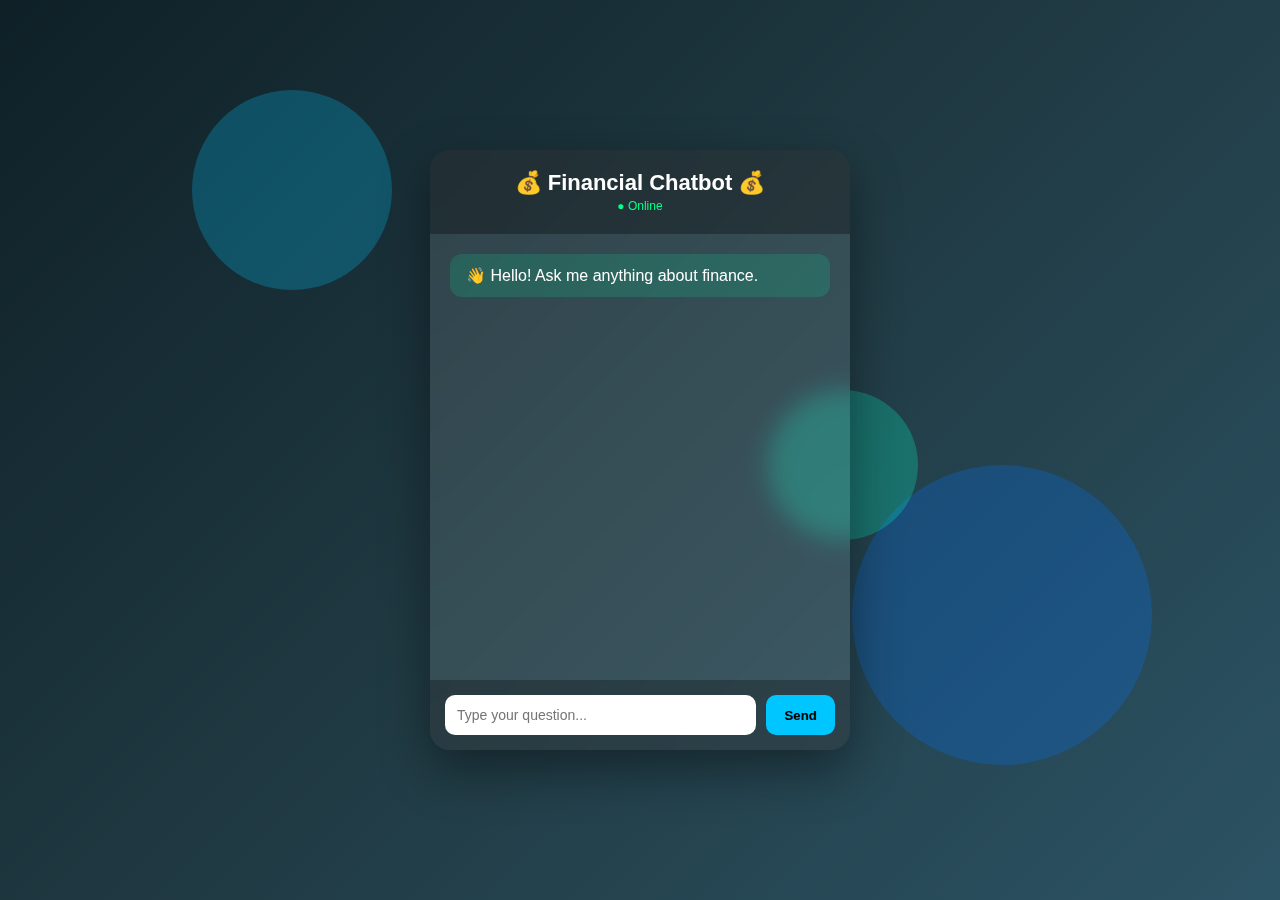
<file: Rule-Based financial ChatBot/index.html>
<!DOCTYPE html>
<html lang="en">
<head>
    <meta charset="UTF-8">
    <title>Financial Chatbot</title>
    <meta name="viewport" content="width=device-width, initial-scale=1.0">

    <!-- CSS -->
    <link rel="stylesheet" href="CSS/style.css">
</head>
<body>

    <!-- Animated background shapes -->
    <div class="floating-circle one"></div>
    <div class="floating-circle two"></div>
    <div class="floating-circle three"></div>

    <!-- Chat container -->
    <div class="chat-wrapper">

        <header class="chat-header">
            <h1>💰 Financial Chatbot 💰</h1>
            <span class="status">● Online</span>
        </header>

        <div id="chat-box">
            <div class="bot-message">
                👋 Hello! Ask me anything about finance.
            </div>
        </div>

        <div class="input-area">
            <input
                type="text"
                id="userInput"
                placeholder="Type your question..."
                onkeydown="if(event.key === 'Enter') sendMessage()"
            />
            <button onclick="sendMessage()">Send</button>
        </div>

    </div>

    <!-- JS -->
    <script src="JAVA/script.js"></script>
</body>
</html>
</file>
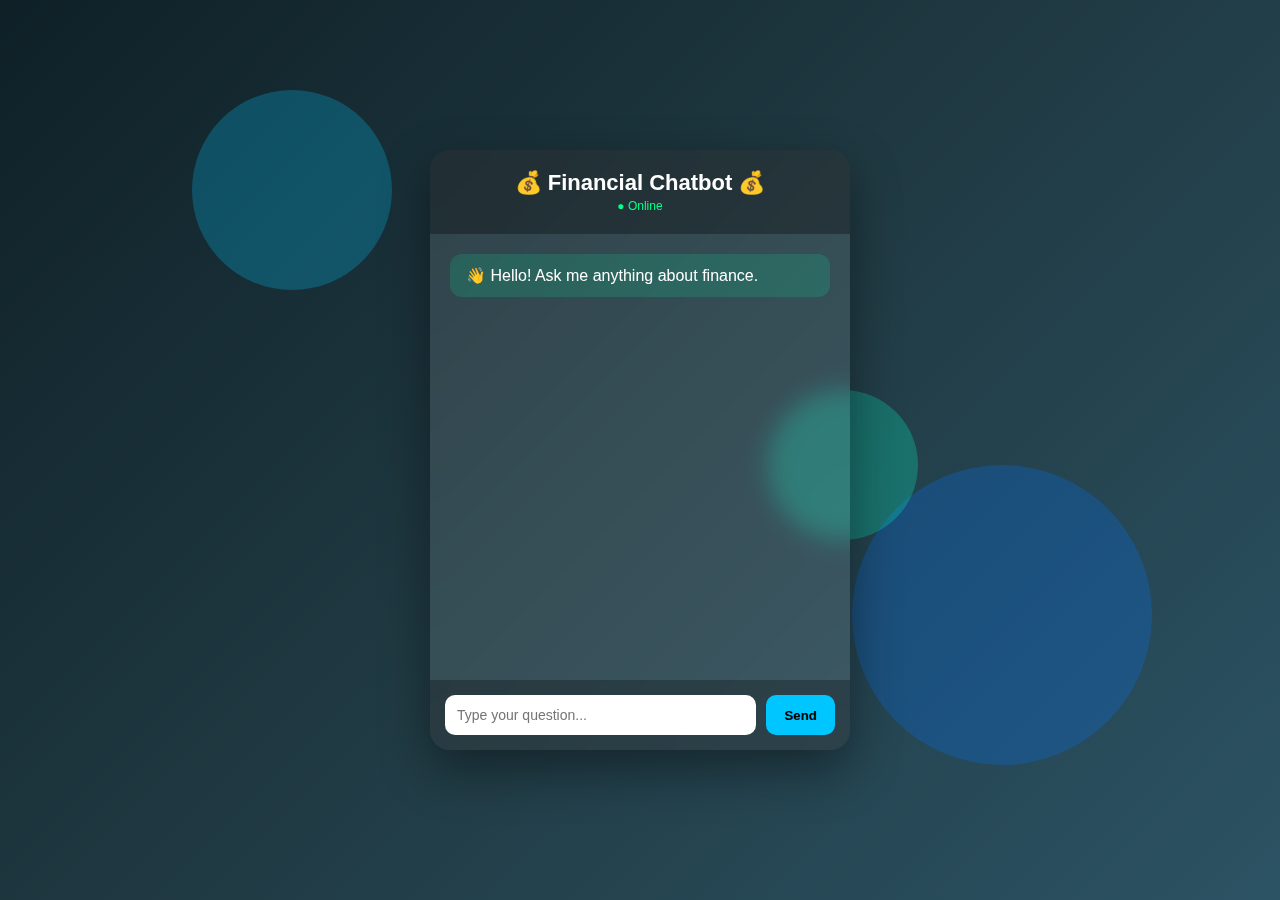
<file: Rule-Based financial ChatBot/HTML/index.html>
<!DOCTYPE html>
<html lang="en">
<head>
    <meta charset="UTF-8">
    <title>Financial Chatbot</title>
    <meta name="viewport" content="width=device-width, initial-scale=1.0">

    <!-- CSS -->
    <link rel="stylesheet" href="../CSS/style.css">
</head>
<body>

    <!-- Animated background shapes -->
    <div class="floating-circle one"></div>
    <div class="floating-circle two"></div>
    <div class="floating-circle three"></div>

    <!-- Chat container -->
    <div class="chat-wrapper">

        <header class="chat-header">
            <h1>💰 Financial Chatbot 💰</h1>
            <span class="status">● Online</span>
        </header>

        <div id="chat-box">
            <div class="bot-message">
                👋 Hello! Ask me anything about finance.
            </div>
        </div>

        <div class="input-area">
            <input
                type="text"
                id="userInput"
                placeholder="Type your question..."
                onkeydown="if(event.key === 'Enter') sendMessage()"
            />
            <button onclick="sendMessage()">Send</button>
        </div>

    </div>

    <!-- JS -->
    <script src="../JAVA/script.js"></script>
</body>
</html>
</file>
<file: Rule-Based financial ChatBot/CSS/style.css>
/* Reset */
* {
    margin: 0;
    padding: 0;
    box-sizing: border-box;
    font-family: "Segoe UI", sans-serif;
}

/* Background */
body {
    height: 100vh;
    background: linear-gradient(135deg, #0f2027, #203a43, #2c5364);
    display: flex;
    justify-content: center;
    align-items: center;
    overflow: hidden;
    color: #fff;
}

/* Floating background circles */
.floating-circle {
    position: absolute;
    border-radius: 50%;
    opacity: 0.25;
    animation: float 12s infinite ease-in-out;
}

.floating-circle.one {
    width: 200px;
    height: 200px;
    background: #00c6ff;
    top: 10%;
    left: 15%;
}

.floating-circle.two {
    width: 300px;
    height: 300px;
    background: #0072ff;
    bottom: 15%;
    right: 10%;
    animation-duration: 15s;
}

.floating-circle.three {
    width: 150px;
    height: 150px;
    background: #00ffcc;
    bottom: 40%;
    left: 60%;
    animation-duration: 18s;
}

@keyframes float {
    0% { transform: translateY(0px); }
    50% { transform: translateY(-30px); }
    100% { transform: translateY(0px); }
}

/* Chat wrapper */
.chat-wrapper {
    width: 420px;
    height: 600px;
    background: rgba(255, 255, 255, 0.1);
    -webkit-backdrop-filter: blur(12px);
    backdrop-filter: blur(12px);
    border-radius: 20px;
    box-shadow: 0 20px 50px rgba(0, 0, 0, 0.4);
    display: flex;
    flex-direction: column;
    overflow: hidden;
    animation: fadeIn 1s ease;
}

@keyframes fadeIn {
    from {
        opacity: 0;
        transform: translateY(20px);
    }
    to {
        opacity: 1;
        transform: translateY(0);
    }
}

/* Header */
.chat-header {
    padding: 20px;
    background: rgba(0, 0, 0, 0.3);
    text-align: center;
}

.chat-header h1 {
    font-size: 22px;
}

.status {
    font-size: 12px;
    color: #00ff88;
}

/* Chat box */
#chat-box {
    flex: 1;
    padding: 20px;
    overflow-y: auto;
}

/* Messages */
.bot-message {
    background: rgba(0, 255, 170, 0.15);
    padding: 12px 16px;
    border-radius: 12px;
    margin-bottom: 10px;
    animation: slideIn 0.4s ease;
}

.user-message {
    background: rgba(0, 120, 255, 0.4);
    padding: 12px 16px;
    border-radius: 12px;
    margin-bottom: 10px;
    text-align: right;
    animation: slideIn 0.4s ease;
}

@keyframes slideIn {
    from {
        opacity: 0;
        transform: translateX(-10px);
    }
    to {
        opacity: 1;
        transform: translateX(0);
    }
}

/* Input area */
.input-area {
    display: flex;
    padding: 15px;
    background: rgba(0, 0, 0, 0.25);
}

.input-area input {
    flex: 1;
    padding: 12px;
    border-radius: 10px;
    border: none;
    outline: none;
    font-size: 14px;
}

.input-area button {
    margin-left: 10px;
    padding: 12px 18px;
    border-radius: 10px;
    border: none;
    background: #00c6ff;
    color: #000;
    font-weight: bold;
    cursor: pointer;
    transition: transform 0.2s, background 0.3s;
}

.input-area button:hover {
    background: #00ffcc;
    transform: scale(1.05);
}
</file>
